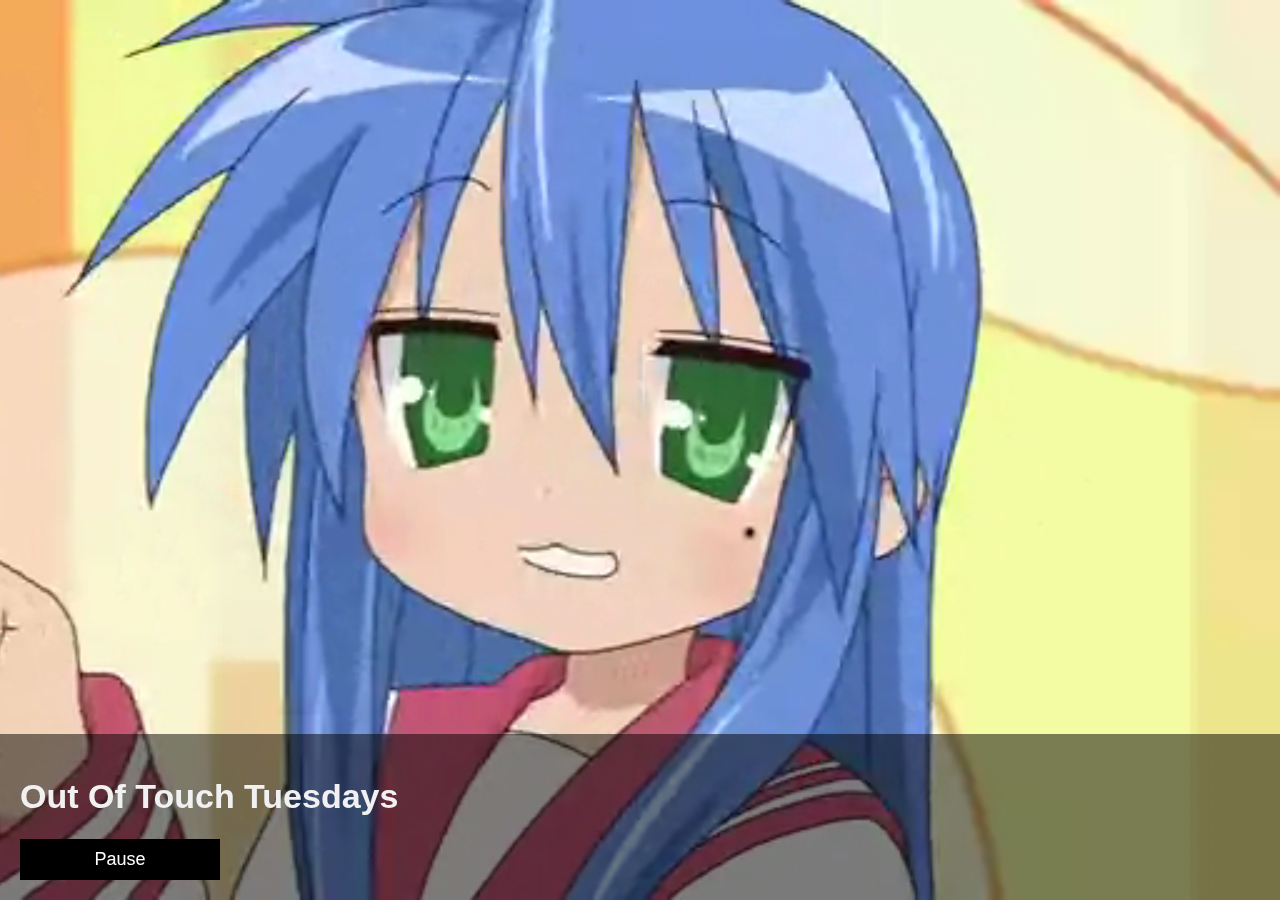
<file: link.html>
<!DOCTYPE html>
<html>
<head>
<meta name="viewport" content="width=device-width, initial-scale=1">
<style>
* {
  box-sizing: border-box;
}

body {
  margin: 0;
  font-family: Arial;
  font-size: 17px;
}

#myVideo {
  position: fixed;
  right: 0;
  bottom: 0;
  min-width: 100%; 
  min-height: 100%;
}

.content {
  position: fixed;
  bottom: 0;
  background: rgba(0, 0, 0, 0.5);
  color: #f1f1f1;
  width: 100%;
  padding: 20px;
}

#myBtn {
  width: 200px;
  font-size: 18px;
  padding: 10px;
  border: none;
  background: #000;
  color: #fff;
  cursor: pointer;
}

#myBtn:hover {
  background: #ddd;
  color: black;
}
</style>
</head>
<body>

<video autoplay muted loop id="myVideo">
  <source src="outoftouch.webm" type="video/webm"></video>

<div class="content">
  <h1>Out Of Touch Tuesdays</h1>
  <p></p>
  <button id="myBtn" onclick="myFunction()">Pause</button>
</div>

<script>
var video = document.getElementById("myVideo");
var btn = document.getElementById("myBtn");

function myFunction() {
  if (video.paused) {
    video.play();
    btn.innerHTML = "Pause";
  } else {
    video.pause();
    btn.innerHTML = "Play";
  }
}
</script>

</body>
</html>
</file>
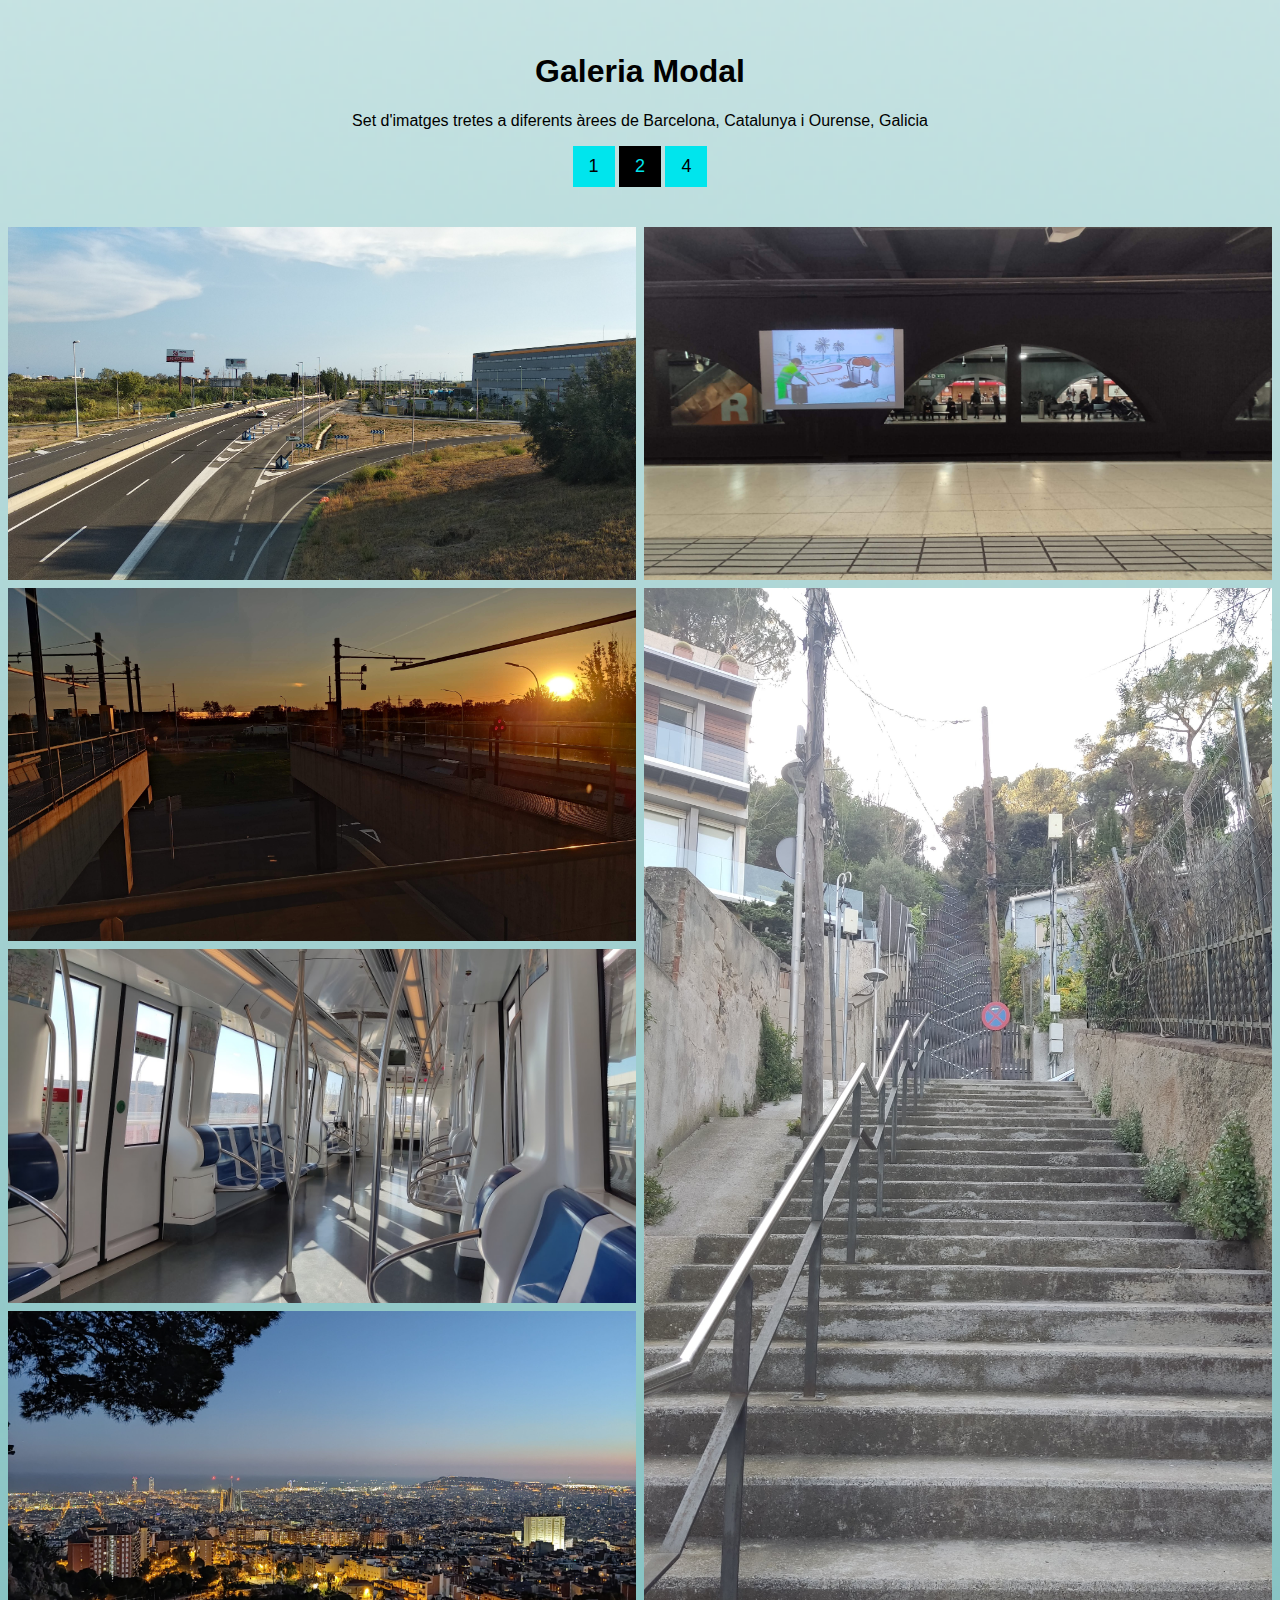
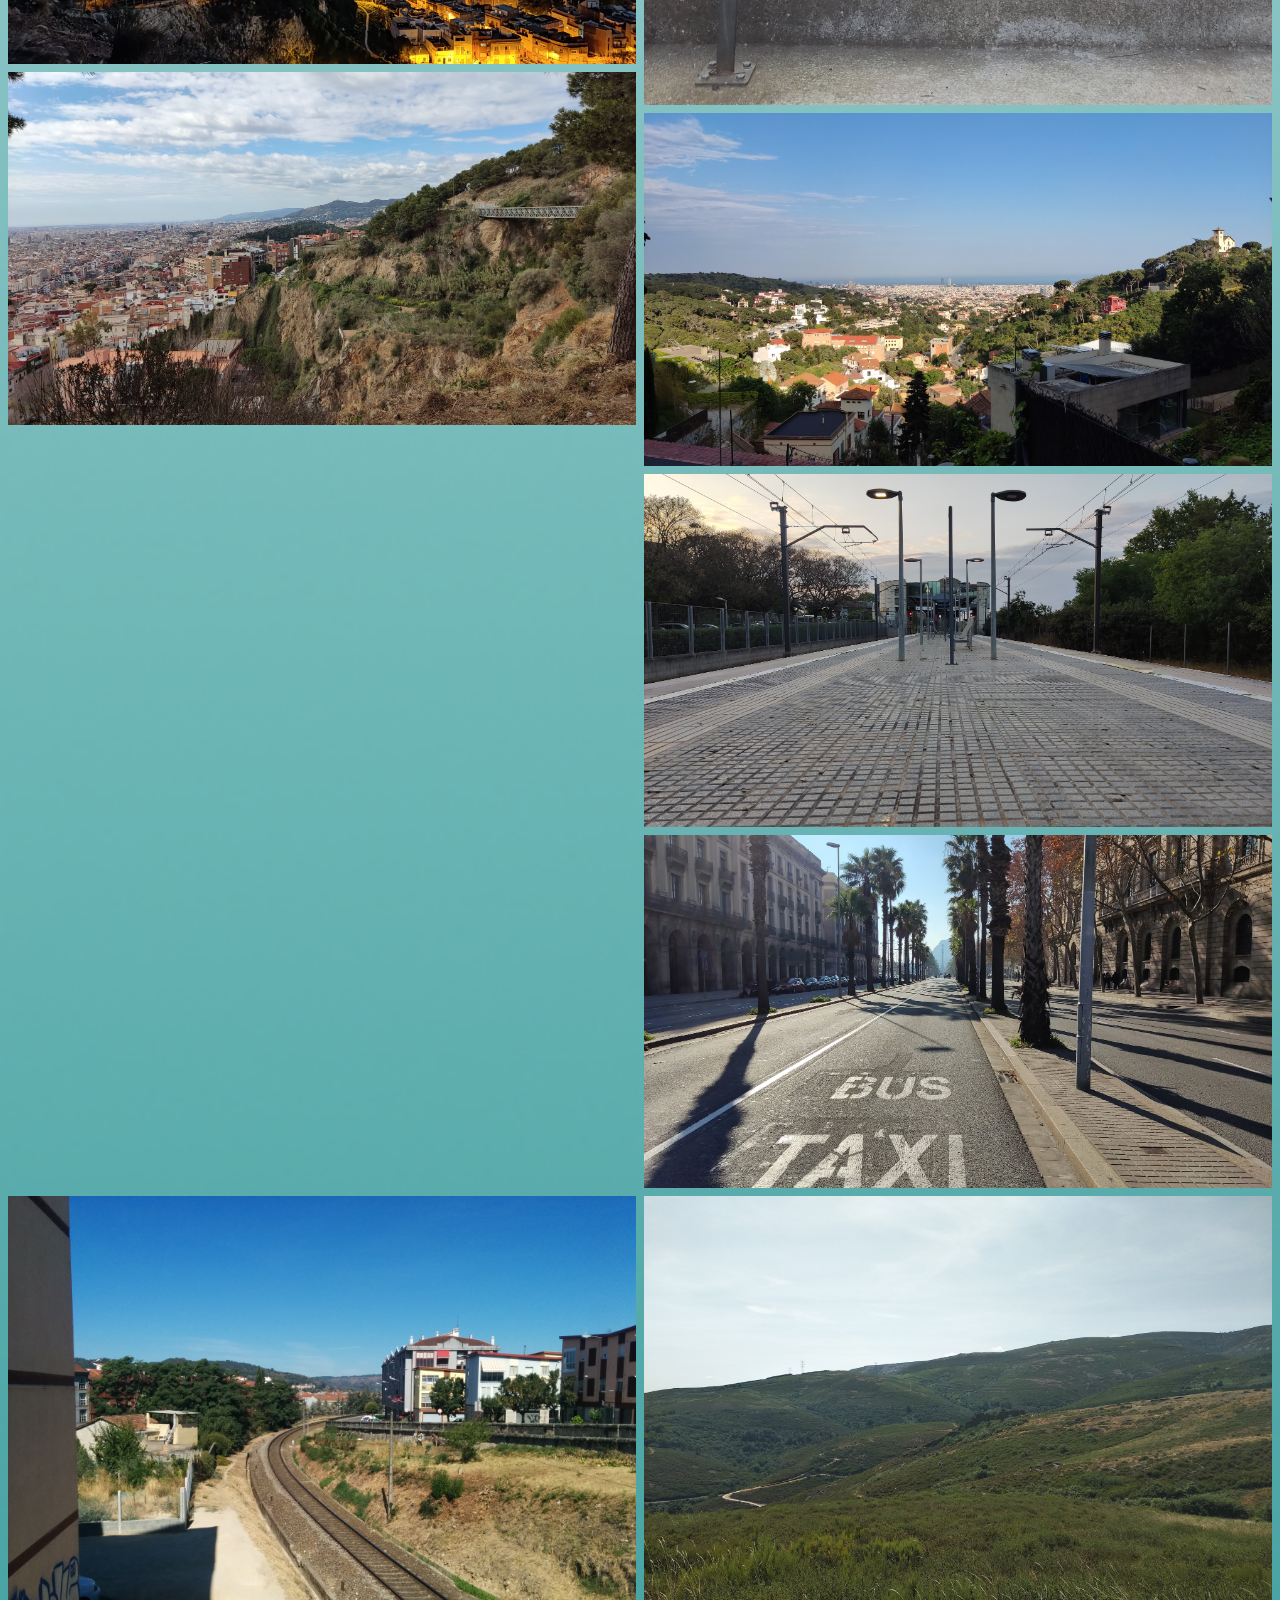
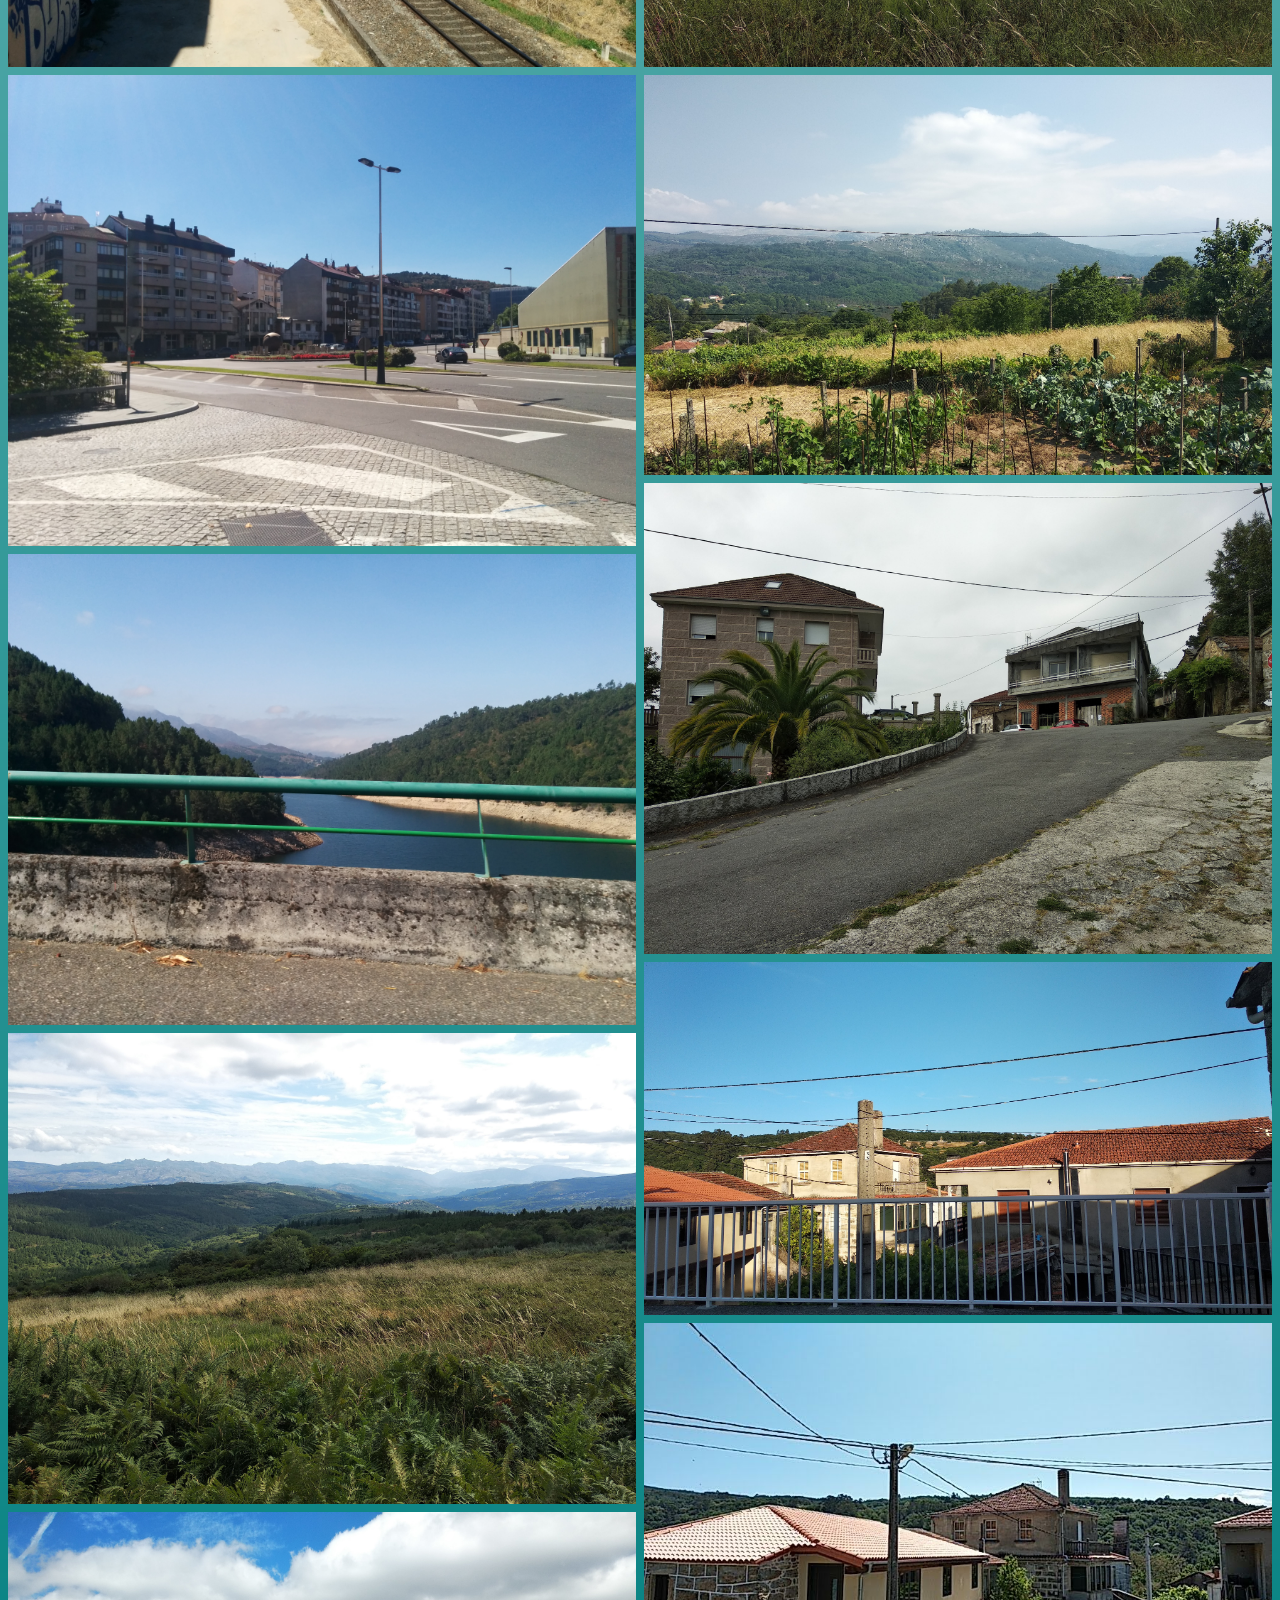
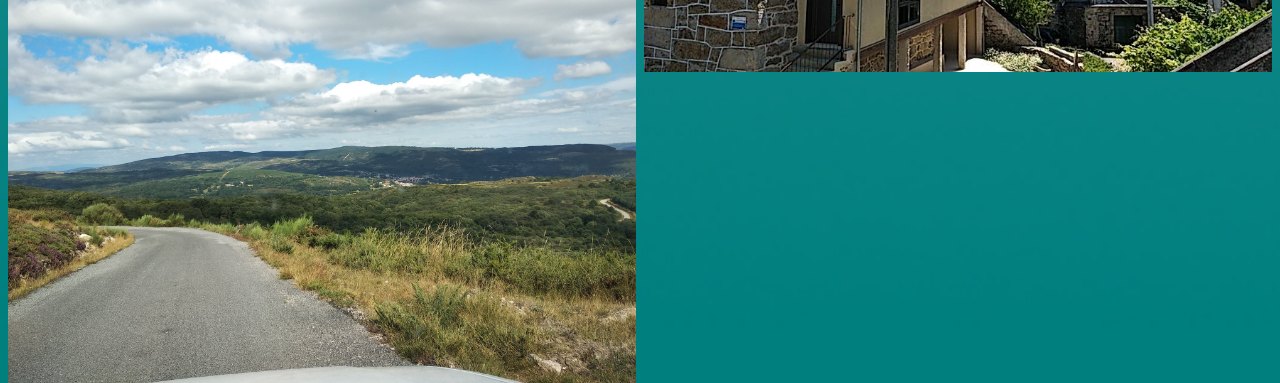
<file: modal.html>
<!DOCTYPE html>
<html lang="en">
<head>
    <meta charset="UTF-8">
    <meta http-equiv="X-UA-Compatible" content="IE=edge">
    <meta name="viewport" content="width=device-width, initial-scale=1.0">
    <title>Modal</title>
    <link href="modal.css" rel="stylesheet" type="text/css">
</head>
<body>
    <div class="header" id="myHeader">
        <h1>Galeria Modal</h1>
        <p>Set d'imatges tretes a diferents àrees de Barcelona, Catalunya i Ourense, Galicia</p>
        <button class="btn" onclick="one()">1</button>
        <button class="btn active" onclick="two()">2</button>
        <button class="btn" onclick="four()">4</button>
    </div>
    <div class="row">
        <div class="column">
            <img src="img/a.jpg" style="width:100%" id="pic">
            <img src="img/b.jpg" style="width:100%" id="pic">
            <img src="img/c.jpg" style="width:100%" id="pic">
            <img src="img/d.jpg" style="width:100%" id="pic">
            <img src="img/e.jpg" style="width:100%" id="pic">
        </div>
        <div class="column">
            <img src="img/f.jpg" style="width:100%" id="pic">
            <img src="img/g.jpg" style="width:100%" id="pic">
            <img src="img/h.jpg" style="width:100%" id="pic">
            <img src="img/i.jpg" style="width:100%" id="pic">
            <img src="img/j.jpg" style="width:100%" id="pic">
        </div>
        <div class="column">
            <img src="img/k.jpg" style="width:100%" id="pic">
            <img src="img/l.jpg" style="width:100%" id="pic">
            <img src="img/m.jpg" style="width:100%" id="pic">
            <img src="img/n.jpg" style="width:100%" id="pic">
            <img src="img/o.jpg" style="width:100%" id="pic">
        </div>
        <div class="column">
            <img src="img/p.jpg" style="width:100%" id="pic">
            <img src="img/q.jpg" style="width:100%" id="pic">
            <img src="img/r.jpg" style="width:100%" id="pic">
            <img src="img/s.jpg" style="width:100%" id="pic">
            <img src="img/t.jpg" style="width:100%" id="pic">
        </div>
    </div>
    <script>
        var elements = document.getElementsByClassName("column");
        var i;
        function one()
        {
            for(i = 0; i < elements.length; i++)
            {
                elements[i].style.flex = "100%";
            }
        }
        function two()
        {
            for(i = 0; i < elements.length; i++)
            {
                elements[i].style.flex = "50%";
            }
        }
        function four()
        {
            for(i = 0; i < elements.length; i++)
            {
                elements[i].style.flex = "25%";
            }
        }

        var header = document.getElementById("myHeader");
        var btns = header.getElementsByClassName("btn");

        for(var i = 0; i < btns.length; i++)
        {
            btns[i].addEventListener("click", function()
            {
                var current = document.getElementsByClassName("active");
                current[0].className = current[0].className.replace(" active", "");
                this.className += " active";
            });
        }
    </script>
    <div id="myModal" class="modal">
        <span class="close">&times;</span>
        <img class="modal-content" id="img">
        <div id="caption"></div>
      </div>
    <script>
        // Get the modal
        var modal = document.getElementById("myModal");
        
        // Get the image and insert it inside the modal - use its "alt" text as a caption
        var img = document.getElementById("pic");
        var modalImg = document.getElementById("img");
        var captionText = document.getElementById("caption");
        img.onclick = function(){
          modal.style.display = "block";
          modalImg.src = this.src;
          captionText.innerHTML = this.alt;
        }
        
        // Get the <span> element that closes the modal
        var span = document.getElementsByClassName("close")[0];
        
        // When the user clicks on <span> (x), close the modal
        span.onclick = function() { 
          modal.style.display = "none";
        }
        </script>
</body>
</html>
</file>
<file: modal.css>
*
{
    box-sizing: border-box;
}

body
{
    background-image: url("img/wallpaper.png");
    background-size: cover;
    background-repeat: repeat;
}

body
{
    margin: 0;
    font-family: Arial, Helvetica, sans-serif;
}

.header
{
    text-align: center;
    padding: 32px;
}

.btn
{
    border: none;
    outline: none;
    padding: 10px 16px;
    background-color: rgb(0, 229, 237);
    cursor: pointer;
    font-size: 18px;
    color: black;
}

.btn:hover
{
    background-color: rgb(0, 172, 177);
}

.btn.active
{
    background-color: black;
    color: rgb(0, 229, 237);
}

.row
{
    display: flex;
    flex-wrap: wrap;
    padding: 0 4px;
}

.column
{
    flex: 50%;
    padding: 0 4px;
}

.column img
{
    margin-top: 8px;
    vertical-align: middle;
}
#myImg {
    border-radius: 5px;
    cursor: pointer;
    transition: 0.3s;
  }
  
  #myImg:hover {opacity: 0.7;}

.modal {
    display: none; /* Hidden by default */
    position: fixed; /* Stay in place */
    z-index: 1; /* Sit on top */
    padding-top: 100px; /* Location of the box */
    left: 0;
    top: 0;
    width: 100%; /* Full width */
    height: 100%; /* Full height */
    overflow: auto; /* Enable scroll if needed */
    background-color: rgb(0,0,0); /* Fallback color */
    background-color: rgba(0,0,0,0.9); /* Black w/ opacity */
  }
  
  /* Modal Content (image) */
  .modal-content {
    margin: auto;
    display: block;
    width: 80%;
    max-width: 700px;
  }
  
  /* Caption of Modal Image */
  #caption {
    margin: auto;
    display: block;
    width: 80%;
    max-width: 700px;
    text-align: center;
    color: #ccc;
    padding: 10px 0;
    height: 150px;
  }
  
  /* Add Animation */
  .modal-content, #caption {  
    -webkit-animation-name: zoom;
    -webkit-animation-duration: 0.6s;
    animation-name: zoom;
    animation-duration: 0.6s;
  }
  
  @-webkit-keyframes zoom {
    from {-webkit-transform:scale(0)} 
    to {-webkit-transform:scale(1)}
  }
  
  @keyframes zoom {
    from {transform:scale(0)} 
    to {transform:scale(1)}
  }
  
  /* The Close Button */
  .close {
    position: absolute;
    top: 15px;
    right: 35px;
    color: #f1f1f1;
    font-size: 40px;
    font-weight: bold;
    transition: 0.3s;
  }
  
  .close:hover,
  .close:focus {
    color: #bbb;
    text-decoration: none;
    cursor: pointer;
  }
  
  /* 100% Image Width on Smaller Screens */
  @media only screen and (max-width: 700px){
    .modal-content {
      width: 100%;
    }
  }
</file>
